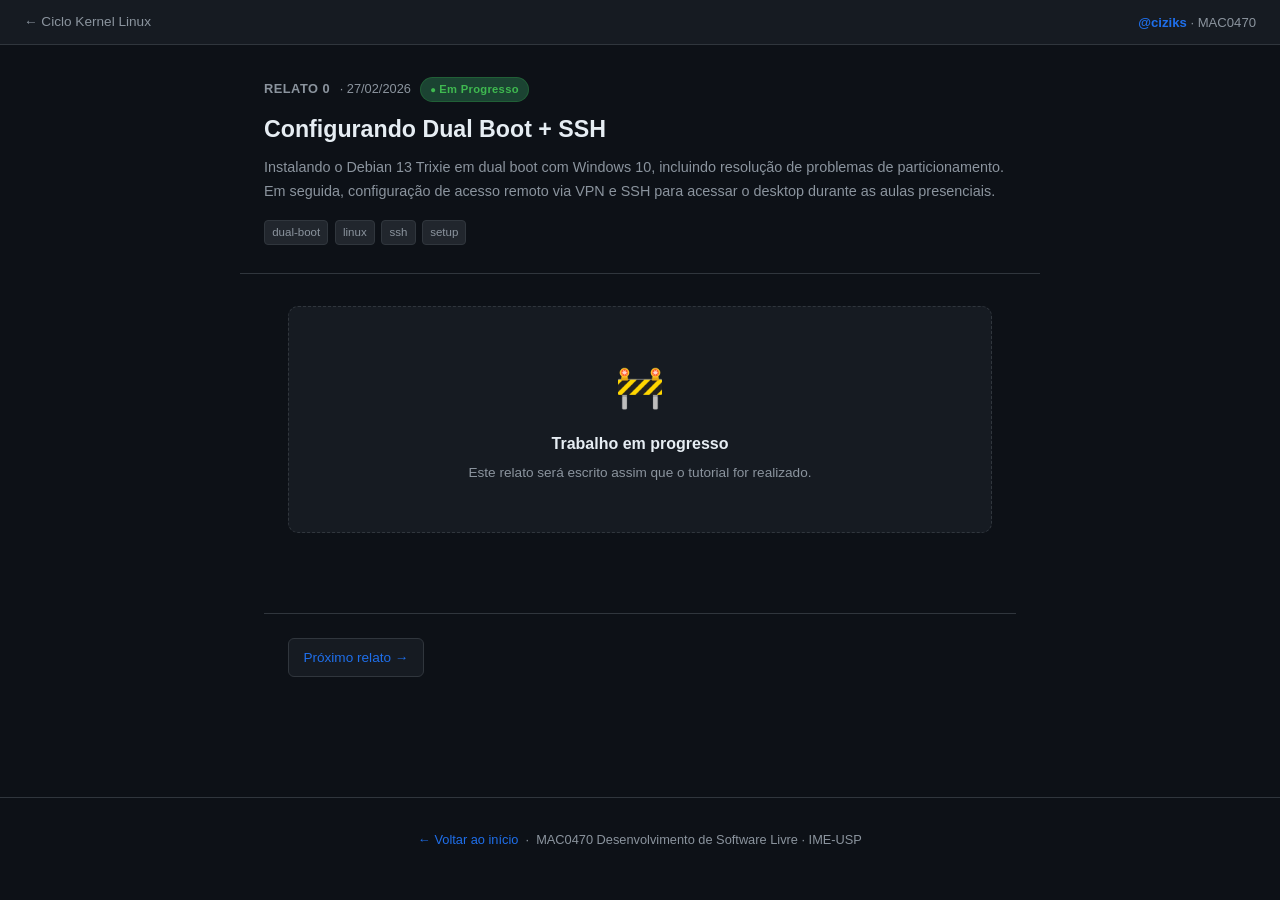
<file: relatos/relato-00.html>
<!doctype html>
<html lang="pt-BR">
  <head>
    <meta charset="UTF-8" />
    <meta name="viewport" content="width=device-width, initial-scale=1.0" />
    <title>Relato 00 — MAC0470</title>
    <link rel="stylesheet" href="../style.css" />
  </head>
  <body>
    <div class="top-nav">
      <a href="../index.html">← Ciclo Kernel Linux</a>
      <span class="site-name"><strong>@ciziks</strong> · MAC0470</span>
    </div>

    <div class="relato-hero">
      <div class="tut-label">
        <span class="tut-number">Relato 0</span>
        <span class="tut-date">· 27/02/2026</span>
        <span class="badge badge-active">Em Progresso</span>
      </div>
      <h1>Configurando Dual Boot + SSH</h1>
      <p class="description">
        Instalando o Debian 13 Trixie em dual boot com Windows 10, incluindo
        resolução de problemas de particionamento. Em seguida, configuração de
        acesso remoto via VPN e SSH para acessar o desktop durante as aulas
        presenciais.
      </p>
      <div class="tags">
        <span class="tag">dual-boot</span>
        <span class="tag">linux</span>
        <span class="tag">ssh</span>
        <span class="tag">setup</span>
      </div>
    </div>

    <main>
      <div class="doc-content">
        <div class="placeholder-card">
          <div class="icon">🚧</div>
          <h3>Trabalho em progresso</h3>
          <p>Este relato será escrito assim que o tutorial for realizado.</p>
        </div>
      </div>

      <hr class="nav-divider" />
      <div
        class="tut-nav"
        style="max-width: 760px; margin: 0 auto; padding: 0 1.5rem 2rem"
      >
        <a href="relato-01.html">Próximo relato →</a>
      </div>
    </main>

    <footer>
      <p>
        <a href="../index.html">← Voltar ao início</a>
        &nbsp;·&nbsp; MAC0470 Desenvolvimento de Software Livre · IME-USP
      </p>
    </footer>
  </body>
</html>
</file>
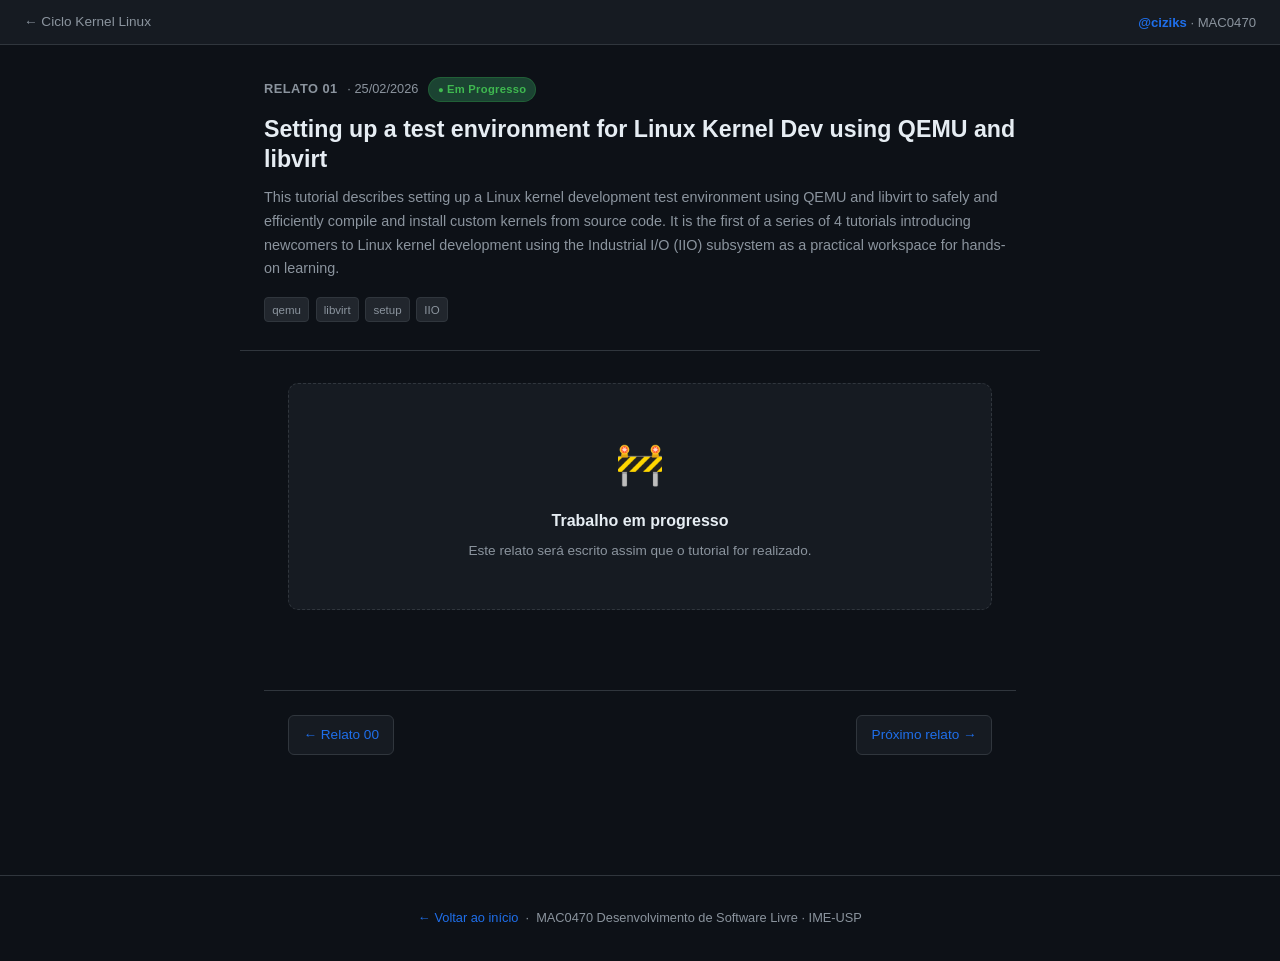
<file: relatos/relato-01.html>
<!doctype html>
<html lang="pt-BR">
  <head>
    <meta charset="UTF-8" />
    <meta name="viewport" content="width=device-width, initial-scale=1.0" />
    <title>Relato 01 — MAC0470</title>
    <link rel="stylesheet" href="../style.css" />
  </head>
  <body>
    <div class="top-nav">
      <a href="../index.html">← Ciclo Kernel Linux</a>
      <span class="site-name"><strong>@ciziks</strong> · MAC0470</span>
    </div>

    <div class="relato-hero">
      <div class="tut-label">
        <span class="tut-number">Relato 01</span>
        <span class="tut-date">· 25/02/2026</span>
        <span class="badge badge-active">Em Progresso</span>
      </div>
      <h1>
        Setting up a test environment for Linux Kernel Dev using QEMU and
        libvirt
      </h1>
      <p class="description">
        This tutorial describes setting up a Linux kernel development test
        environment using QEMU and libvirt to safely and efficiently compile and
        install custom kernels from source code. It is the first of a series of
        4 tutorials introducing newcomers to Linux kernel development using the
        Industrial I/O (IIO) subsystem as a practical workspace for hands-on
        learning.
      </p>
      <div class="tags">
        <span class="tag">qemu</span>
        <span class="tag">libvirt</span>
        <span class="tag">setup</span>
        <span class="tag">IIO</span>
      </div>
    </div>

    <main>
      <div class="doc-content">
        <div class="placeholder-card">
          <div class="icon">🚧</div>
          <h3>Trabalho em progresso</h3>
          <p>Este relato será escrito assim que o tutorial for realizado.</p>
        </div>
      </div>

      <hr class="nav-divider" />
      <div
        class="tut-nav"
        style="max-width: 760px; margin: 0 auto; padding: 0 1.5rem 2rem"
      >
        <a href="relato-00.html">← Relato 00</a>
        <a href="relato-02.html">Próximo relato →</a>
      </div>
    </main>

    <footer>
      <p>
        <a href="../index.html">← Voltar ao início</a>
        &nbsp;·&nbsp; MAC0470 Desenvolvimento de Software Livre · IME-USP
      </p>
    </footer>
  </body>
</html>
</file>
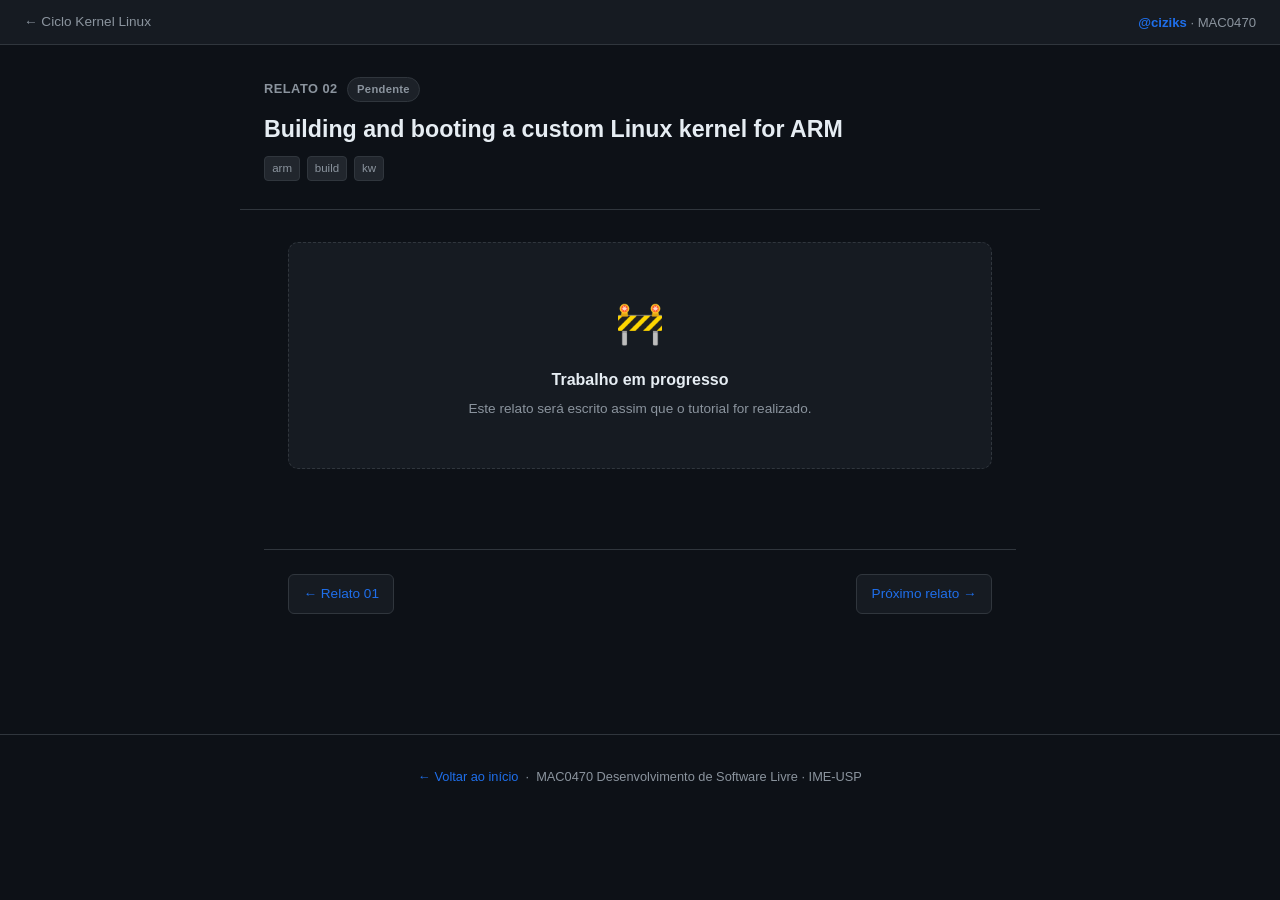
<file: relatos/relato-02.html>
<!doctype html>
<html lang="pt-BR">
  <head>
    <meta charset="UTF-8" />
    <meta name="viewport" content="width=device-width, initial-scale=1.0" />
    <title>Relato 02 — MAC0470</title>
    <link rel="stylesheet" href="../style.css" />
  </head>
  <body>

    <div class="top-nav">
      <a href="../index.html">← Ciclo Kernel Linux</a>
      <span class="site-name"><strong>@ciziks</strong> · MAC0470</span>
    </div>

    <div class="relato-hero">
      <div class="tut-label">
        <span class="tut-number">Relato 02</span>
        <span class="badge badge-pending">Pendente</span>
      </div>
      <h1>Building and booting a custom Linux kernel for ARM</h1>
      <div class="tags">
        <span class="tag">arm</span>
        <span class="tag">build</span>
        <span class="tag">kw</span>
      </div>
    </div>

    <main>
      <div class="doc-content">
        <div class="placeholder-card">
          <div class="icon">🚧</div>
          <h3>Trabalho em progresso</h3>
          <p>Este relato será escrito assim que o tutorial for realizado.</p>
        </div>
      </div>

      <hr class="nav-divider" />
      <div class="tut-nav">
        <a href="relato-01.html">← Relato 01</a>
        <a href="relato-03.html">Próximo relato →</a>
      </div>
    </main>

    <footer>
      <p>
        <a href="../index.html">← Voltar ao início</a>
        &nbsp;·&nbsp; MAC0470 Desenvolvimento de Software Livre · IME-USP
      </p>
    </footer>

  </body>
</html>
</file>
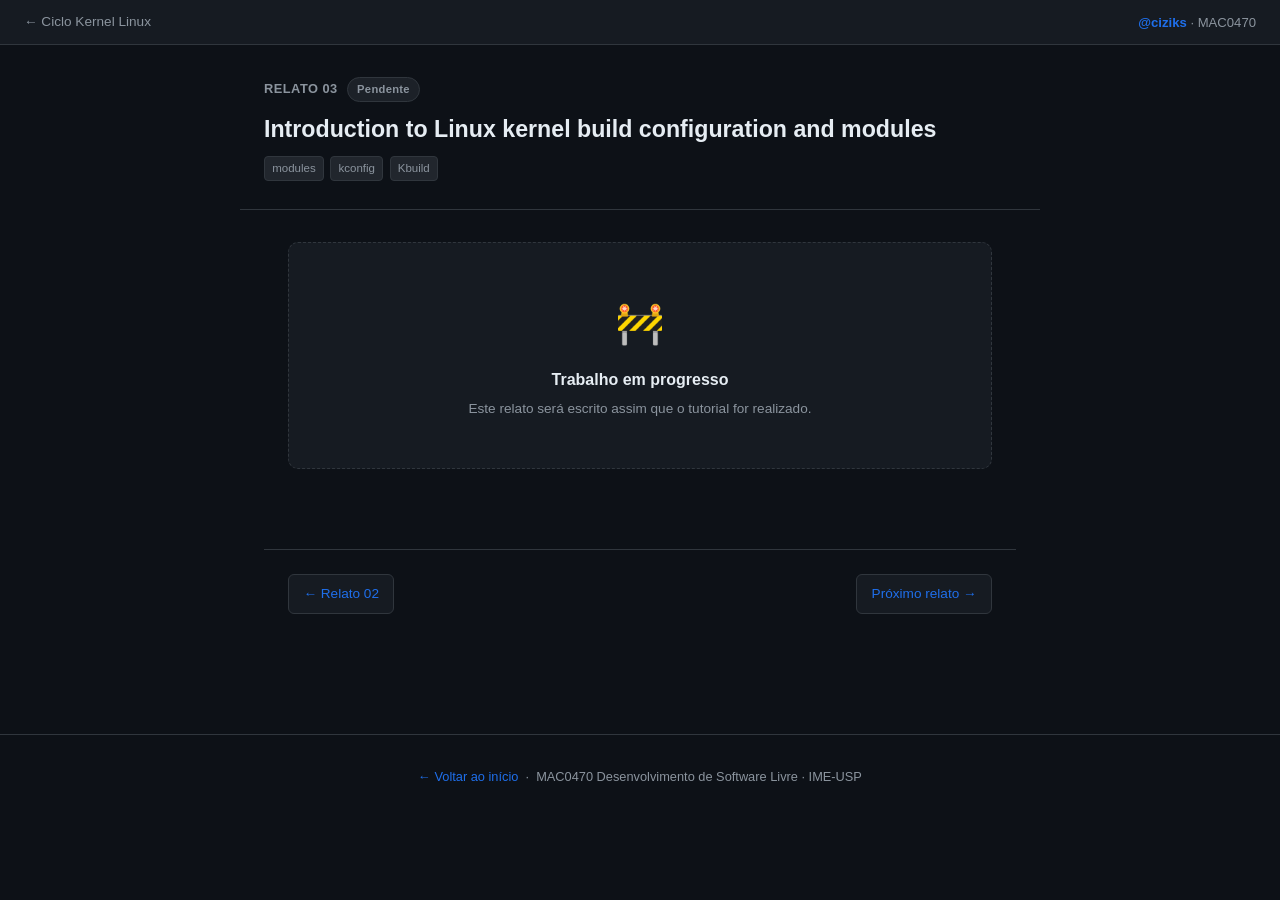
<file: relatos/relato-03.html>
<!doctype html>
<html lang="pt-BR">
  <head>
    <meta charset="UTF-8" />
    <meta name="viewport" content="width=device-width, initial-scale=1.0" />
    <title>Relato 03 — MAC0470</title>
    <link rel="stylesheet" href="../style.css" />
  </head>
  <body>

    <div class="top-nav">
      <a href="../index.html">← Ciclo Kernel Linux</a>
      <span class="site-name"><strong>@ciziks</strong> · MAC0470</span>
    </div>

    <div class="relato-hero">
      <div class="tut-label">
        <span class="tut-number">Relato 03</span>
        <span class="badge badge-pending">Pendente</span>
      </div>
      <h1>Introduction to Linux kernel build configuration and modules</h1>
      <div class="tags">
        <span class="tag">modules</span>
        <span class="tag">kconfig</span>
        <span class="tag">Kbuild</span>
      </div>
    </div>

    <main>
      <div class="doc-content">
        <div class="placeholder-card">
          <div class="icon">🚧</div>
          <h3>Trabalho em progresso</h3>
          <p>Este relato será escrito assim que o tutorial for realizado.</p>
        </div>
      </div>

      <hr class="nav-divider" />
      <div class="tut-nav">
        <a href="relato-02.html">← Relato 02</a>
        <a href="relato-04.html">Próximo relato →</a>
      </div>
    </main>

    <footer>
      <p>
        <a href="../index.html">← Voltar ao início</a>
        &nbsp;·&nbsp; MAC0470 Desenvolvimento de Software Livre · IME-USP
      </p>
    </footer>

  </body>
</html>
</file>
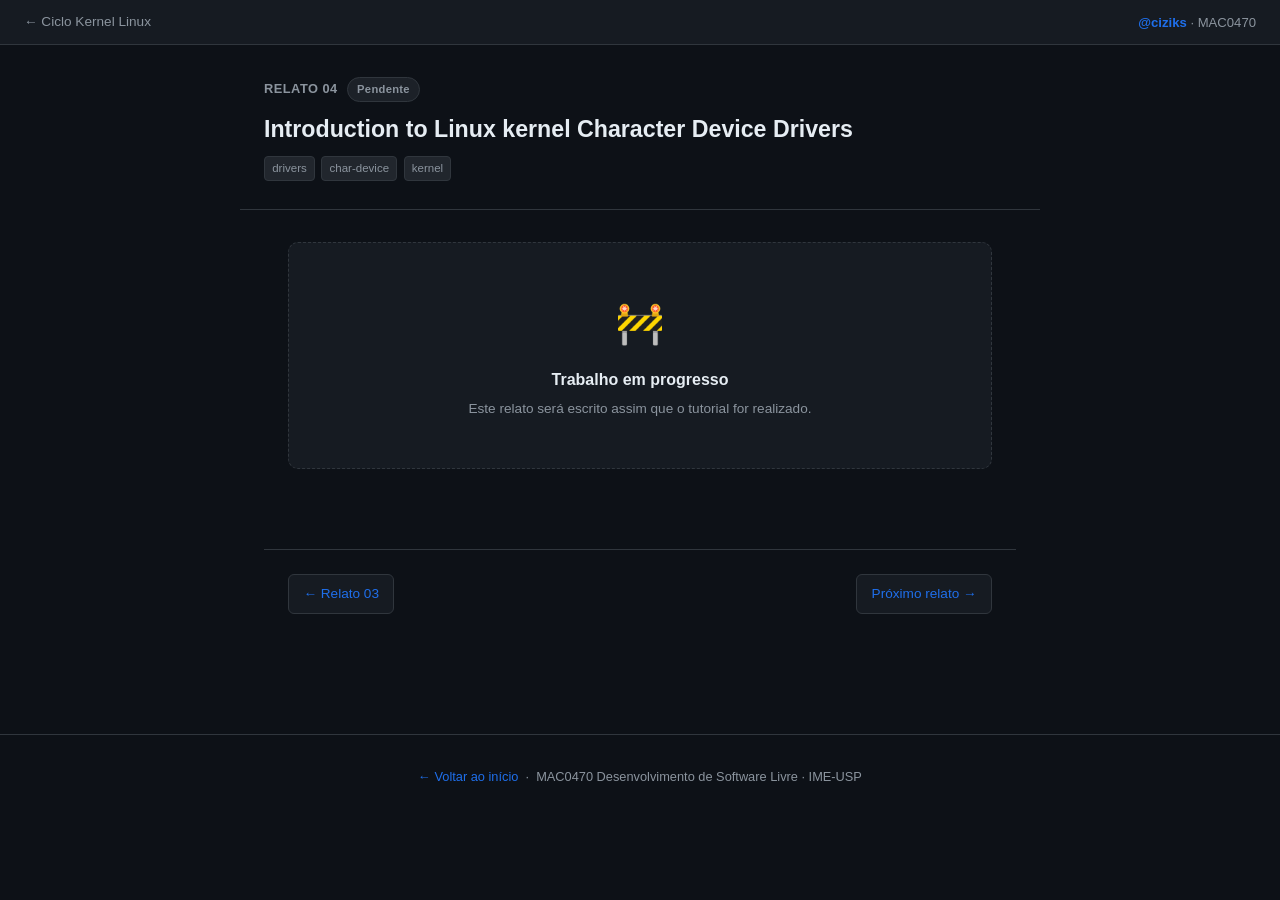
<file: relatos/relato-04.html>
<!doctype html>
<html lang="pt-BR">
  <head>
    <meta charset="UTF-8" />
    <meta name="viewport" content="width=device-width, initial-scale=1.0" />
    <title>Relato 04 — MAC0470</title>
    <link rel="stylesheet" href="../style.css" />
  </head>
  <body>

    <div class="top-nav">
      <a href="../index.html">← Ciclo Kernel Linux</a>
      <span class="site-name"><strong>@ciziks</strong> · MAC0470</span>
    </div>

    <div class="relato-hero">
      <div class="tut-label">
        <span class="tut-number">Relato 04</span>
        <span class="badge badge-pending">Pendente</span>
      </div>
      <h1>Introduction to Linux kernel Character Device Drivers</h1>
      <div class="tags">
        <span class="tag">drivers</span>
        <span class="tag">char-device</span>
        <span class="tag">kernel</span>
      </div>
    </div>

    <main>
      <div class="doc-content">
        <div class="placeholder-card">
          <div class="icon">🚧</div>
          <h3>Trabalho em progresso</h3>
          <p>Este relato será escrito assim que o tutorial for realizado.</p>
        </div>
      </div>

      <hr class="nav-divider" />
      <div class="tut-nav">
        <a href="relato-03.html">← Relato 03</a>
        <a href="relato-05.html">Próximo relato →</a>
      </div>
    </main>

    <footer>
      <p>
        <a href="../index.html">← Voltar ao início</a>
        &nbsp;·&nbsp; MAC0470 Desenvolvimento de Software Livre · IME-USP
      </p>
    </footer>

  </body>
</html>
</file>
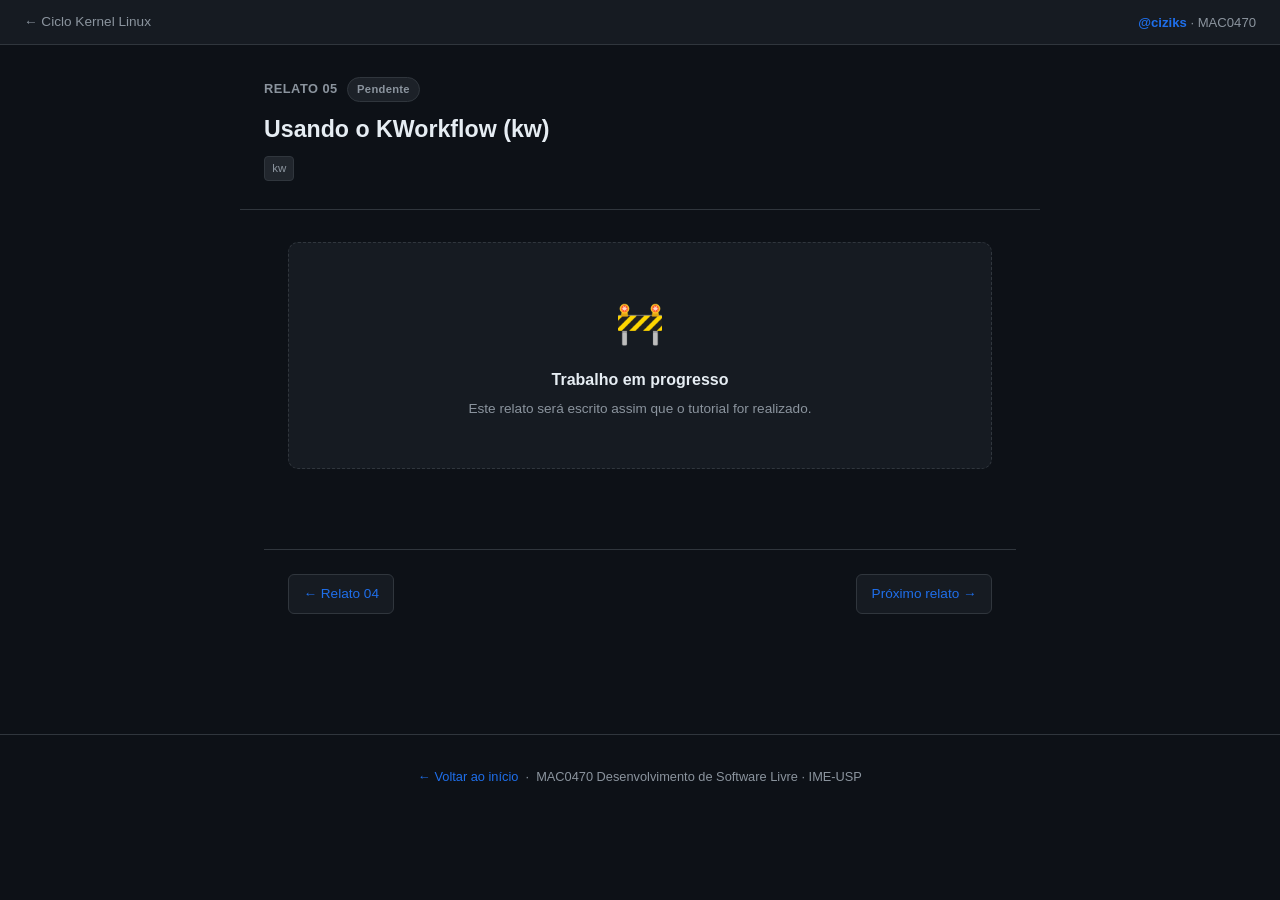
<file: relatos/relato-05.html>
<!doctype html>
<html lang="pt-BR">
  <head>
    <meta charset="UTF-8" />
    <meta name="viewport" content="width=device-width, initial-scale=1.0" />
    <title>Relato 05 — MAC0470</title>
    <link rel="stylesheet" href="../style.css" />
  </head>
  <body>

    <div class="top-nav">
      <a href="../index.html">← Ciclo Kernel Linux</a>
      <span class="site-name"><strong>@ciziks</strong> · MAC0470</span>
    </div>

    <div class="relato-hero">
      <div class="tut-label">
        <span class="tut-number">Relato 05</span>
        <span class="badge badge-pending">Pendente</span>
      </div>
      <h1>Usando o KWorkflow (kw)</h1>
      <div class="tags">
        <span class="tag">kw</span>
      </div>
    </div>

    <main>
      <div class="doc-content">
        <div class="placeholder-card">
          <div class="icon">🚧</div>
          <h3>Trabalho em progresso</h3>
          <p>Este relato será escrito assim que o tutorial for realizado.</p>
        </div>
      </div>

      <hr class="nav-divider" />
      <div class="tut-nav">
        <a href="relato-04.html">← Relato 04</a>
        <a href="relato-06.html">Próximo relato →</a>
      </div>
    </main>

    <footer>
      <p>
        <a href="../index.html">← Voltar ao início</a>
        &nbsp;·&nbsp; MAC0470 Desenvolvimento de Software Livre · IME-USP
      </p>
    </footer>

  </body>
</html>
</file>
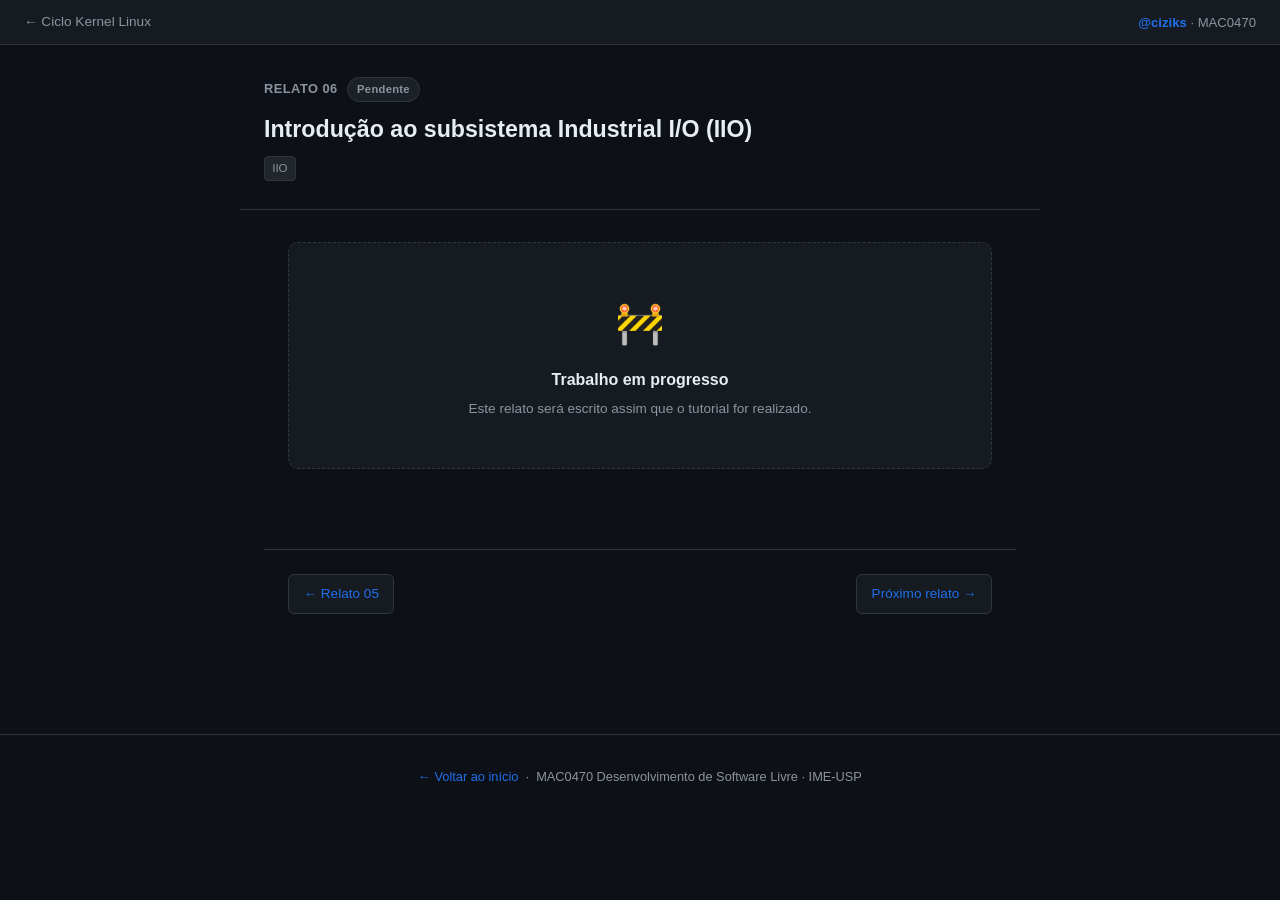
<file: relatos/relato-06.html>
<!doctype html>
<html lang="pt-BR">
  <head>
    <meta charset="UTF-8" />
    <meta name="viewport" content="width=device-width, initial-scale=1.0" />
    <title>Relato 06 — MAC0470</title>
    <link rel="stylesheet" href="../style.css" />
  </head>
  <body>

    <div class="top-nav">
      <a href="../index.html">← Ciclo Kernel Linux</a>
      <span class="site-name"><strong>@ciziks</strong> · MAC0470</span>
    </div>

    <div class="relato-hero">
      <div class="tut-label">
        <span class="tut-number">Relato 06</span>
        <span class="badge badge-pending">Pendente</span>
      </div>
      <h1>Introdução ao subsistema Industrial I/O (IIO)</h1>
      <div class="tags">
        <span class="tag">IIO</span>
      </div>
    </div>

    <main>
      <div class="doc-content">
        <div class="placeholder-card">
          <div class="icon">🚧</div>
          <h3>Trabalho em progresso</h3>
          <p>Este relato será escrito assim que o tutorial for realizado.</p>
        </div>
      </div>

      <hr class="nav-divider" />
      <div class="tut-nav">
        <a href="relato-05.html">← Relato 05</a>
        <a href="relato-07.html">Próximo relato →</a>
      </div>
    </main>

    <footer>
      <p>
        <a href="../index.html">← Voltar ao início</a>
        &nbsp;·&nbsp; MAC0470 Desenvolvimento de Software Livre · IME-USP
      </p>
    </footer>

  </body>
</html>
</file>
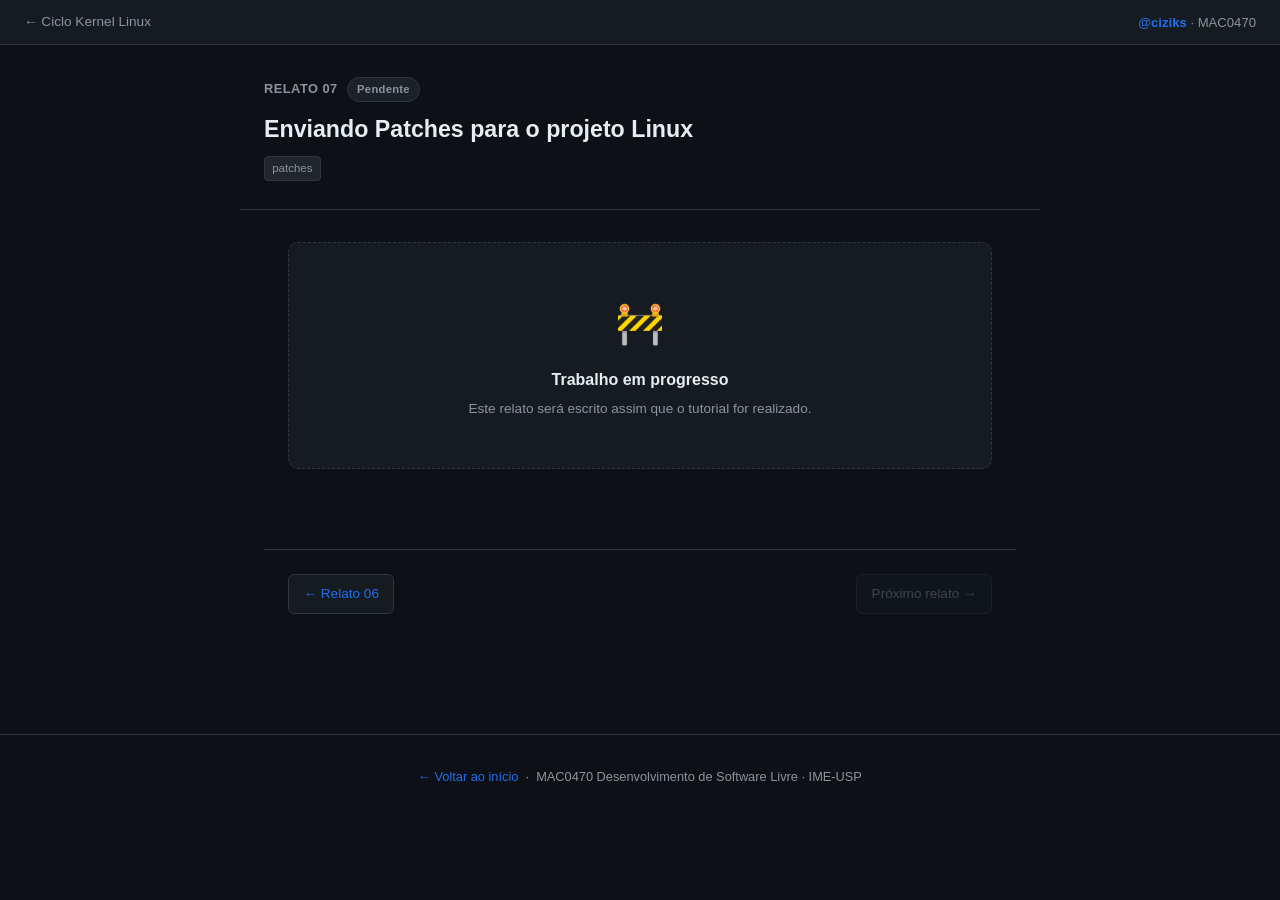
<file: relatos/relato-07.html>
<!doctype html>
<html lang="pt-BR">
  <head>
    <meta charset="UTF-8" />
    <meta name="viewport" content="width=device-width, initial-scale=1.0" />
    <title>Relato 07 — MAC0470</title>
    <link rel="stylesheet" href="../style.css" />
  </head>
  <body>

    <div class="top-nav">
      <a href="../index.html">← Ciclo Kernel Linux</a>
      <span class="site-name"><strong>@ciziks</strong> · MAC0470</span>
    </div>

    <div class="relato-hero">
      <div class="tut-label">
        <span class="tut-number">Relato 07</span>
        <span class="badge badge-pending">Pendente</span>
      </div>
      <h1>Enviando Patches para o projeto Linux</h1>
      <div class="tags">
        <span class="tag">patches</span>
      </div>
    </div>

    <main>
      <div class="doc-content">
        <div class="placeholder-card">
          <div class="icon">🚧</div>
          <h3>Trabalho em progresso</h3>
          <p>Este relato será escrito assim que o tutorial for realizado.</p>
        </div>
      </div>

      <hr class="nav-divider" />
      <div class="tut-nav">
        <a href="relato-06.html">← Relato 06</a>
        <a href="#" class="disabled">Próximo relato →</a>
      </div>
    </main>

    <footer>
      <p>
        <a href="../index.html">← Voltar ao início</a>
        &nbsp;·&nbsp; MAC0470 Desenvolvimento de Software Livre · IME-USP
      </p>
    </footer>

  </body>
</html>
</file>
<file: style.css>
:root {
  --bg: #0d1117;
  --surface: #161b22;
  --border: #30363d;
  --accent: #238636;
  --accent-hover: #2ea043;
  --blue: #1f6feb;
  --text: #e6edf3;
  --text-muted: #8b949e;
  --badge-active-bg: #1b4332;
  --badge-active-text: #3fb950;
  --badge-pending-bg: #1c2128;
  --badge-pending-text: #8b949e;
}

* {
  box-sizing: border-box;
  margin: 0;
  padding: 0;
}

body {
  background: var(--bg);
  color: var(--text);
  font-family:
    -apple-system, BlinkMacSystemFont, "Segoe UI", Helvetica, Arial, sans-serif;
  line-height: 1.6;
}

/* ── Main page header ── */
header {
  background: var(--surface);
  border-bottom: 1px solid var(--border);
  padding: 2rem 1.5rem;
  text-align: center;
}
header h1 {
  font-size: 2rem;
  font-weight: 700;
  letter-spacing: -0.5px;
}
header h1 span {
  color: var(--blue);
}
header p {
  color: var(--text-muted);
  margin-top: 0.4rem;
  font-size: 0.95rem;
}
.course-badge {
  display: inline-block;
  margin-top: 0.8rem;
  background: #21262d;
  border: 1px solid var(--border);
  border-radius: 2rem;
  padding: 0.25rem 0.9rem;
  font-size: 0.8rem;
  color: var(--text-muted);
}

/* ── Nav Tabs ── */
nav {
  display: flex;
  justify-content: center;
  border-bottom: 1px solid var(--border);
  background: var(--surface);
  overflow-x: auto;
}
nav button {
  background: none;
  border: none;
  border-bottom: 3px solid transparent;
  color: var(--text-muted);
  cursor: pointer;
  font-size: 0.9rem;
  padding: 0.85rem 1.4rem;
  white-space: nowrap;
  transition:
    color 0.15s,
    border-color 0.15s;
  display: flex;
  align-items: center;
  gap: 0.4rem;
}
nav button:hover {
  color: var(--text);
}
nav button.active {
  color: var(--text);
  border-bottom-color: var(--accent-hover);
  font-weight: 600;
}
.dot {
  width: 8px;
  height: 8px;
  border-radius: 50%;
  display: inline-block;
  flex-shrink: 0;
}

/* ── Main ── */
main {
  max-width: 800px;
  margin: 0 auto;
  padding: 2.5rem 1.5rem;
}
.section {
  display: none;
}
.section.active {
  display: block;
}

/* ── Section Header ── */
.section-header {
  display: flex;
  align-items: center;
  gap: 0.75rem;
  margin-bottom: 1.75rem;
}
.section-icon {
  width: 36px;
  height: 36px;
  border-radius: 8px;
  display: flex;
  align-items: center;
  justify-content: center;
  font-size: 1.1rem;
  flex-shrink: 0;
}
.section-header h2 {
  font-size: 1.3rem;
  font-weight: 600;
}
.section-header p {
  color: var(--text-muted);
  font-size: 0.85rem;
  margin-top: 0.1rem;
}

/* ── Cards list ── */
.cards-list {
  display: flex;
  flex-direction: column;
  gap: 1rem;
}

/* ── Card ── */
.card {
  background: var(--surface);
  border: 1px solid var(--border);
  border-radius: 10px;
  padding: 1.25rem 1.4rem;
  transition:
    border-color 0.15s,
    box-shadow 0.15s;
}
.card:hover {
  border-color: #484f58;
  box-shadow: 0 4px 16px rgba(0, 0, 0, 0.3);
}
.card.card-active {
  border-left: 3px solid var(--accent-hover);
}
.card.card-done {
  border-left: 3px solid #8957e5;
}
.card-top {
  display: flex;
  justify-content: space-between;
  align-items: center;
  gap: 0.5rem;
  margin-bottom: 0.65rem;
}
.card-meta {
  display: flex;
  align-items: center;
  gap: 0.5rem;
}
.card-number {
  font-size: 0.75rem;
  color: var(--text-muted);
  font-weight: 500;
  letter-spacing: 0.5px;
  text-transform: uppercase;
}
.card-date {
  font-size: 0.75rem;
  color: var(--text-muted);
}
.card-author {
  font-size: 0.72rem;
  color: var(--text-muted);
  font-style: italic;
}

/* ── Badges ── */
.badge {
  font-size: 0.7rem;
  font-weight: 600;
  padding: 0.15rem 0.55rem;
  border-radius: 2rem;
  white-space: nowrap;
  letter-spacing: 0.3px;
}
.badge-active {
  background: var(--badge-active-bg);
  color: var(--badge-active-text);
  border: 1px solid #2ea04350;
}
.badge-active::before {
  content: "● ";
  font-size: 0.6rem;
}
.badge-pending {
  background: var(--badge-pending-bg);
  color: var(--badge-pending-text);
  border: 1px solid var(--border);
}
.badge-done {
  background: #1c1035;
  color: #c5b4f9;
  border: 1px solid #8957e550;
}
.badge-done::before {
  content: "✓ ";
  font-size: 0.65rem;
}

/* ── Card Title Link ── */
.card h3 {
  font-size: 1rem;
  font-weight: 600;
  margin-bottom: 0.4rem;
}
.card-title-link {
  color: var(--text);
  text-decoration: none;
}
.card-title-link:hover {
  color: var(--blue);
  text-decoration: underline;
}
.card > p {
  font-size: 0.85rem;
  color: var(--text-muted);
  line-height: 1.55;
}

/* ── Card Footer ── */
.card-footer {
  margin-top: 1rem;
  padding-top: 0.75rem;
  border-top: 1px solid var(--border);
  display: flex;
  justify-content: space-between;
  align-items: center;
  gap: 0.5rem;
  flex-wrap: wrap;
}
.tags {
  display: flex;
  gap: 0.4rem;
  flex-wrap: wrap;
}
.tag {
  background: #21262d;
  border: 1px solid var(--border);
  border-radius: 4px;
  font-size: 0.72rem;
  padding: 0.15rem 0.45rem;
  color: var(--text-muted);
}
.read-link {
  color: var(--blue);
  font-size: 0.82rem;
  text-decoration: none;
  white-space: nowrap;
  flex-shrink: 0;
}
.read-link:hover {
  text-decoration: underline;
}

/* ── kw Sub-section ── */
.sub-section {
  margin-top: 1rem;
  padding: 0.9rem 1rem;
  background: #0d1117;
  border-radius: 6px;
  border: 1px solid var(--border);
}
.sub-section-title {
  font-size: 0.78rem;
  font-weight: 600;
  color: var(--text-muted);
  margin-bottom: 0.5rem;
  text-transform: uppercase;
  letter-spacing: 0.5px;
}
.sub-section > p {
  font-size: 0.8rem;
  color: var(--text-muted);
  margin-bottom: 0.65rem;
}
.step-list {
  display: flex;
  flex-direction: column;
  gap: 0.35rem;
}
.step-item {
  display: flex;
  align-items: baseline;
  gap: 0.5rem;
  font-size: 0.85rem;
}
.step-num {
  color: var(--text-muted);
  font-size: 0.72rem;
  min-width: 1.4rem;
  flex-shrink: 0;
}
.step-item a {
  color: var(--blue);
  text-decoration: none;
}
.step-item a:hover {
  text-decoration: underline;
}
.step-note {
  font-size: 0.75rem;
  color: var(--text-muted);
  margin-top: 0.6rem;
  padding-left: 1.9rem;
  line-height: 1.4;
}
.step-note a {
  color: var(--blue);
  text-decoration: none;
}
.step-note a:hover {
  text-decoration: underline;
}

/* ── Subsection Divider ── */
.subsection-divider {
  display: flex;
  align-items: center;
  gap: 0.75rem;
  margin: 2rem 0 1rem;
}
.subsection-divider h3 {
  font-size: 0.95rem;
  font-weight: 600;
  white-space: nowrap;
  color: var(--text);
}
.subsection-divider hr {
  flex: 1;
  border: none;
  border-top: 1px solid var(--border);
}

/* ── Link Card ── */
.link-card {
  display: flex;
  align-items: center;
  justify-content: space-between;
  gap: 1rem;
  padding: 0.9rem 1.2rem;
}
.link-card h4 {
  font-size: 0.9rem;
  font-weight: 600;
}
.link-card .lc-author {
  font-size: 0.75rem;
  color: var(--text-muted);
  margin-top: 0.15rem;
}
.link-card .lc-title-row {
  display: flex;
  align-items: center;
  gap: 0.5rem;
  flex-wrap: wrap;
}

/* ── Placeholder ── */
.placeholder-card {
  background: var(--surface);
  border: 1px dashed var(--border);
  border-radius: 10px;
  padding: 3rem 2rem;
  text-align: center;
  color: var(--text-muted);
}
.placeholder-card .icon {
  font-size: 2.5rem;
  margin-bottom: 0.75rem;
}
.placeholder-card h3 {
  font-size: 1rem;
  font-weight: 600;
  margin-bottom: 0.35rem;
  color: var(--text);
}
.placeholder-card p {
  font-size: 0.85rem;
}

/* ── Footer ── */
footer {
  text-align: center;
  padding: 2rem 1rem;
  border-top: 1px solid var(--border);
  color: var(--text-muted);
  font-size: 0.8rem;
  margin-top: 3rem;
}
footer a {
  color: var(--blue);
  text-decoration: none;
}
footer a:hover {
  text-decoration: underline;
}

/* ═══════════════════════════════════════
   Relatos Styles
   ═══════════════════════════════════════ */

/* ── Documentation content wrapper ── */
.doc-content {
  max-width: 760px;
  margin: 0 auto;
  padding: 2rem 1.5rem;
}

/* ── Section ── */
.doc-section {
  margin-bottom: 2.75rem;
}

.doc-section h2 {
  font-size: 1.15rem;
  font-weight: 700;
  color: var(--text);
  margin-bottom: 1.1rem;
  padding-bottom: 0.5rem;
  border-bottom: 1px solid var(--border);
}

.doc-section h3 {
  font-size: 1rem;
  font-weight: 600;
  color: var(--text);
  margin: 1.5rem 0 0.6rem;
}

/* ── Prose ── */
.doc-section p {
  font-size: 0.93rem;
  color: var(--text);
  line-height: 1.8;
  margin-bottom: 0.85rem;
}
.doc-section p:last-child {
  margin-bottom: 0;
}

.doc-section strong {
  color: #fff;
}
.doc-section em {
  color: var(--text-muted);
  font-style: italic;
}

.doc-section ul,
.doc-section ol {
  font-size: 0.93rem;
  color: var(--text);
  line-height: 1.8;
  padding-left: 1.5rem;
  margin-bottom: 0.85rem;
}
.doc-section li {
  margin-bottom: 0.3rem;
}

/* ── Inline code ── */
.doc-section code {
  background: #1c2128;
  border: 1px solid var(--border);
  border-radius: 4px;
  font-family: "SFMono-Regular", Consolas, "Liberation Mono", Menlo, monospace;
  font-size: 0.82em;
  padding: 0.1em 0.4em;
  color: #e6c980;
}

/* ── Code blocks ── */
.doc-section pre {
  background: #010409;
  border: 1px solid var(--border);
  border-left: 3px solid var(--blue);
  border-radius: 6px;
  padding: 1rem 1.25rem;
  overflow-x: auto;
  margin: 1.1rem 0;
}
.doc-section pre code {
  background: none;
  border: none;
  padding: 0;
  font-size: 0.85rem;
  color: #e6edf3;
}

/* ── Images ── */
.doc-section figure {
  margin: 1.5rem 0;
}
.doc-section figure img {
  width: 100%;
  border-radius: 8px;
  border: 1px solid var(--border);
  display: block;
}
.doc-section figcaption {
  font-size: 0.78rem;
  color: var(--text-muted);
  text-align: center;
  margin-top: 0.5rem;
  font-style: italic;
}

/* ── Image placeholder ── */
.img-placeholder {
  background: var(--surface);
  border: 1px dashed var(--border);
  border-radius: 8px;
  padding: 2.5rem 1rem;
  text-align: center;
  color: var(--text-muted);
  font-size: 0.82rem;
  margin: 1.1rem 0;
}
.img-placeholder .ph-icon {
  font-size: 1.75rem;
  margin-bottom: 0.4rem;
}
.img-placeholder p {
  margin-top: 0.25rem;
}

/* ── Relato top bar ── */
.top-nav {
  background: var(--surface);
  border-bottom: 1px solid var(--border);
  padding: 0.7rem 1.5rem;
  display: flex;
  align-items: center;
  justify-content: space-between;
}
.top-nav a {
  color: var(--text-muted);
  text-decoration: none;
  font-size: 0.85rem;
  display: flex;
  align-items: center;
  gap: 0.3rem;
}
.top-nav a:hover {
  color: var(--text);
}
.top-nav .site-name {
  font-size: 0.82rem;
  color: var(--text-muted);
}
.top-nav .site-name strong {
  color: var(--blue);
}

/* ── relato hero ── */
.relato-hero {
  border-bottom: 1px solid var(--border);
  padding: 2rem 1.5rem 1.75rem;
  max-width: 800px;
  margin: 0 auto;
}
.tut-label {
  display: flex;
  align-items: center;
  gap: 0.6rem;
  flex-wrap: wrap;
  margin-bottom: 0.75rem;
}
.tut-number {
  font-size: 0.8rem;
  color: var(--text-muted);
  font-weight: 600;
  letter-spacing: 0.5px;
  text-transform: uppercase;
}
.tut-date {
  font-size: 0.8rem;
  color: var(--text-muted);
}
.tut-author-line {
  font-size: 0.82rem;
  color: var(--text-muted);
  font-style: italic;
  margin-top: -0.25rem;
  margin-bottom: 0.75rem;
}
.relato-hero h1 {
  font-size: 1.45rem;
  font-weight: 700;
  line-height: 1.3;
  margin-bottom: 0.75rem;
}
.relato-hero .description {
  font-size: 0.9rem;
  color: var(--text-muted);
  line-height: 1.65;
  margin-bottom: 1rem;
}

/* ── Diary ── */
.diary-section {
  margin-top: 2rem;
}
.diary-section > h2 {
  font-size: 1rem;
  font-weight: 600;
  margin-bottom: 1.25rem;
  padding-bottom: 0.6rem;
  border-bottom: 1px solid var(--border);
  color: var(--text);
}
.diary-entry {
  background: var(--surface);
  border: 1px solid var(--border);
  border-left: 3px solid var(--blue);
  border-radius: 10px;
  padding: 1.2rem 1.4rem;
  margin-bottom: 1rem;
}
.entry-date {
  font-size: 0.72rem;
  color: var(--text-muted);
  text-transform: uppercase;
  letter-spacing: 0.5px;
  margin-bottom: 0.65rem;
}
.diary-entry p {
  font-size: 0.9rem;
  color: var(--text);
  line-height: 1.65;
  margin-bottom: 0.6rem;
}
.diary-entry p:last-child {
  margin-bottom: 0;
}
.diary-entry ul,
.diary-entry ol {
  font-size: 0.9rem;
  color: var(--text);
  padding-left: 1.4rem;
  line-height: 1.65;
}
.diary-entry li {
  margin-bottom: 0.3rem;
}
.diary-empty {
  background: var(--surface);
  border: 1px dashed var(--border);
  border-radius: 10px;
  padding: 2.5rem 2rem;
  text-align: center;
  color: var(--text-muted);
  font-size: 0.85rem;
}
.diary-empty p {
  margin-top: 0.4rem;
}

/* ── relato bottom nav ── */
.nav-divider {
  border: none;
  border-top: 1px solid var(--border);
  max-width: 760px;
  margin: 3rem auto 1.5rem;
}
.tut-nav {
  display: flex;
  justify-content: space-between;
  gap: 1rem;
  max-width: 760px;
  margin: 0 auto 2rem;
  padding: 0 1.5rem;
  flex-wrap: wrap;
}
.tut-nav a {
  color: var(--blue);
  text-decoration: none;
  font-size: 0.85rem;
  display: flex;
  align-items: center;
  gap: 0.35rem;
  padding: 0.5rem 0.9rem;
  border: 1px solid var(--border);
  border-radius: 6px;
  background: var(--surface);
  transition: border-color 0.15s;
}
.tut-nav a:hover {
  border-color: var(--blue);
}
.tut-nav a.disabled {
  color: var(--text-muted);
  pointer-events: none;
  opacity: 0.4;
}

/* ── Relato pages: cancel main's top padding (hero already provides spacing) ── */
.relato-hero + main {
  padding-top: 0;
}

/* ── Responsive ── */
@media (max-width: 600px) {
  header h1 {
    font-size: 1.5rem;
  }
  .card-footer {
    flex-direction: column;
    align-items: flex-start;
  }
  .relato-hero {
    padding: 1.5rem 1rem 1.25rem;
  }
  main {
    padding: 1.5rem 1rem;
  }
}
</file>
